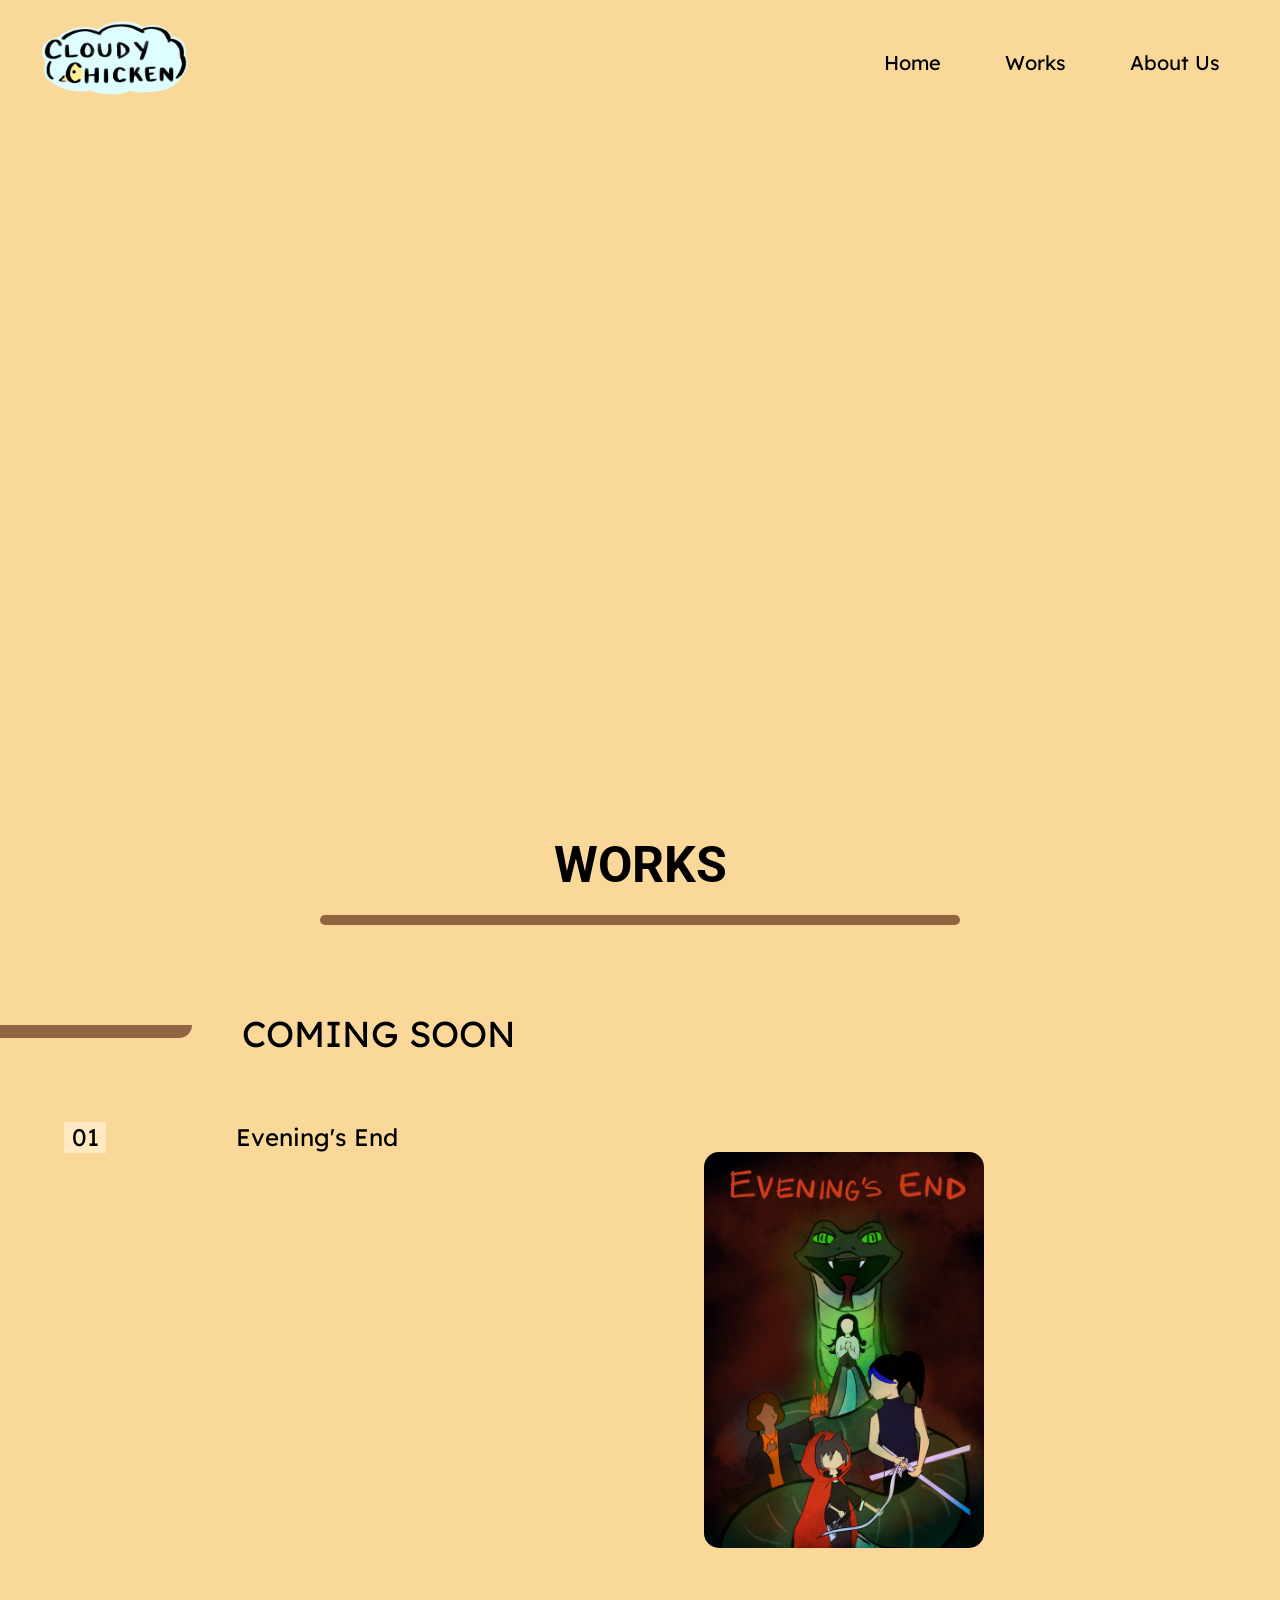
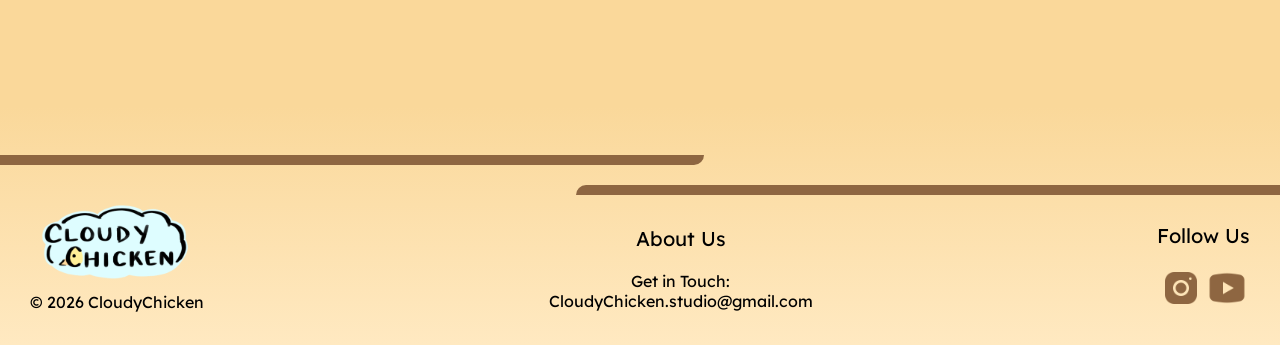
<file: index.html>
<!DOCTYPE html>
<html lang="en">

<head>
  <meta charset="UTF-8">
  <meta name="viewport" content="width=device-width, initial-scale=1.0">
  <title>Cloudy Chicken</title>
  <link rel="stylesheet" href="styles.css">
  <script src="scripts.js"></script>
  <link rel="preconnect" href="https://fonts.googleapis.com">
  <link rel="icon" type="image/x-icon" href="HomepageAssets/favicon.PNG">
  <link rel="preconnect" href="https://fonts.gstatic.com" crossorigin>
  <link
    href="https://fonts.googleapis.com/css2?family=Lexend+Deca:wght@100..900&family=Roboto:ital,wght@0,100..900;1,100..900&display=swap"
    rel="stylesheet"
  >
  <link rel="stylesheet" href="https://cdnjs.cloudflare.com/ajax/libs/font-awesome/4.7.0/css/font-awesome.min.css">  
</head>

<body>

  <header class="Navbar topnav " id="myTopnav">
    <a href="index.html"><img class="Logo" src="NavbarAssets/CloudyChickenLogo.png" alt="CloudyChickenLogo" /></a>
    <nav>
      <ul>
        <li><a href="index.html" class="NavItems">Home</a></li>
        <li class="dropdown">
          <p class="NavItems">Works</p>
          <ul class="submenu">
            <li><a href="EveningsEnd.html">Evening's End</a></li>
          </ul>
        </li>
        <li><a href="about.html" class="NavItems">About Us</a></li>
        <a href="javascript:void(0);" class="icon" onclick="navFunction()">
          <i class="fa fa-bars"></i>
        </a>
      </ul>
    </nav>
  </header>
  <video playsinline autoplay loop muted>
    <source src="HomepageAssets/herointro.mp4" type="video/mp4">
  </video>
  <section class="work-section">
    <h1 class="home-works">WORKS</h1>
    <div class="home-works-underline"></div>
    <div class="comingsoon">
      <div class="CSarrow"></div>
      <p class="CSheader">COMING SOON</p>
    </div>
    <div class="CSevening">
        <div class="list-arrow"></div>
        <div class="list">01</div>
        <div class="mobile-poster">
          <div><a href="EveningsEnd.html"  class="text-list">Evening's End</a></div>
        <div><a href="EveningsEnd.html"><img class="poster" src="HomepageAssets/poster.PNG" alt="EveningsEndPoster" /></a></div>
        </div>
    </div>
  </section>
  <div class="footer-gradient">
    <section class="section">
      <span class="footer-border-left"></span>
      <span class="footer-border-right"></span>
      <footer>
        <div class="footer-content">
          <div class="footer-copy">
          <a href="index.html"><img class="Logo-footer" src="NavbarAssets/CloudyChickenLogo.png" alt="CloudyChickenLogo" /></a>
          <p class="copyright">&copy;
            <script>document.write(new Date().getFullYear())</script> CloudyChicken
          </p>
        </div>
          <div class="footer-middle">
            <div class="footer-aboutus">
            <a href="about.html" >About Us</a></div>
            <div class="footer-middle-p">
            <p>Get in Touch: <br> CloudyChicken.studio@gmail.com</p></div>
          </div>
          <div class="social-media">
            <p>Follow Us</p>
            <a href=""><img class="social"src="FooterAssets/instagram.png"/></a>
            <!-- <a href=""><img class="social"src="FooterAssets/email.png"/></a> -->
            <a href=""><img class="social"src="FooterAssets/youtube.png"/></a>
          </div>
        </div>
      </footer>
    </section>
  </div>

</body>

</html>
</file>
<file: styles.css>
/* *{
  box-sizing: border-box;
} */

/* General Styles */
body {
    background-color: #FAD89A;
    /* font-family: "Roboto", serif; */
    font-family: "Lexend Deca", serif;
    margin: 0;
    padding: 0;
    text-align: center;
    /* min-height:100vh; */
    overflow-y:scroll;
    /* padding-top: 100px; */
}


/* *{
box-sizing:border-box;
margin: 0;
padding: 0;
/* font-family: "Lexend-Deca", "Roboto", sans-serif; */

/* ------------------------------------------------------------------- */

/* Scroll bar styles starts here */

/* width */
::-webkit-scrollbar {
  width: 15px;
  
}

/* Track */
::-webkit-scrollbar-track {
  background:#f9d89a;
}

/* Handle */
::-webkit-scrollbar-thumb {
  background: #8E6641;
  border-radius: 10px;
}

/* Handle on hover */
::-webkit-scrollbar-thumb:hover {
  background: #6A4624;
}


/* ------------------------------------------------------------------- */

/* Navigation Header Styles Starts here */

ul {
    list-style-type: none;
    margin: 0;
    padding: 0;
    float: right;
}

li {
  display:inline-flex;
  vertical-align: middle;
  align-items: center;
  position: relative;

}

.Navbar{
  margin: 0px 0px 20px 0px;
  vertical-align: middle;
  height: 70px;
  width: 100%;
  position: relative;
}

.Logo{
  width: 150px;
  float: left;
  margin-left: 40px;
}
.NavItems{
  font-family: "Lexend Deca", serif;
  padding: 30px 0 0 0;
  font-size: 20px;
  margin: 0 60px 0 0px;
  cursor: pointer;
  color: black;
  text-decoration: none;
  position: relative;
}

.NavItems::after{
  content:'';
  height: 4px;
  left: 0;
  bottom:-10px;
  width: 0;
  background:  #8E6641;
  transition: width .2s;
  position: absolute;
  border-radius: 10px;
}
.NavItems:hover:after{
  width: 100%;
}

.submenu {
  position: absolute;
  width: 160px;
  height: 50px;
  background-color: #FFE9C1;
  border-radius: 10px;
  border: solid #8E6641;
  top: 130%; 
  left: 0px;
  opacity: 0;
  z-index: -1;
  transition: opacity 0.3s ease, z-index 0.3s ease;
  text-align: center;
  visibility: hidden;
  pointer-events: none;
  padding-top: 5px;
}
.submenu a{
  color: black;
  text-decoration: none;
  font-family: "Lexend Deca", serif;
  font-size: 20px;
  margin: 5px;
}
.dropdown:hover > .submenu, .submenu:hover {
  opacity: 1;
  z-index: 99;
  visibility: visible;
  pointer-events: auto; 
}

.dropdown {
  position: relative;
}
.dropdown::after {
  content: "";
  position: absolute;
  top: 100%;
  left: 0;
  width: 100%;
  height: 30px; 
  background: transparent;
  padding-bottom: 50px;
}
.submenu a::after {
  content: '';
  height: 4px;
  left: 0;
  bottom: -1px;
  width: 0;
  background: #8E6641; 
  transition: width 0.2s;
  position: absolute;
  border-radius: 10px;
}
  
.submenu a:hover::after {
  width: 100%;
}
.topnav .icon{
  display: none;
}
/* Navigation header styles end here */

/* ------------------------------------------------------------------- */

/* Hero section styles starts here */
/* Style the video as a full-page background */
video {
  position: relative;
  top: 0;
  left: 0;
  width: 90%;
  height: 680px;
  object-fit: cover; /* Ensures the video covers the screen without distortion */
  z-index: -1; 
  border-radius: 30px;
}

/* Hero section styles end here */

/* ------------------------------------------------------------------- */

/* Content section styles of the homepage starts here */

.home-works-underline{
  height: 10px;
  left: 0;
  bottom: 20px;
  width: 50%;
  background:  #8E6641;
  position: relative;
  border-radius: 30px;
  display: center;
  align-items: center;
  margin: auto;

}
.home-works{
  font-size: 50px; 
  text-align: center;
}

.comingsoon{
  font-family: "Lexend Deca", serif;
  font-size: 36px;
  font-weight:400;
  display: flex;
  margin-top: 30px;
}
.CSarrow{
  background:#8E6641;
  height: 13px;
  width: 192px;
  margin-top:50px;
  border-bottom-right-radius: 30px;
}
.CSheader{
  margin-left: 50px;
}
.CSevening{
  font-family: "Lexend Deca", serif;
  display: flex;
  margin-top: 30px;
  margin-bottom: auto;
  min-height: 65vh;
}
.list{
  background-color: #FFE9C1;
  font-size: 24px;
  height: 31px;
  width: 42px;
  text-align: center;
  margin-left: 5%;
}
.list-arrow{
  display: none;
}
.text-list{
  margin-left: 130px;
  font-size: 24px;
  text-decoration: none;
  color: black;
  height: 0px;
}
.text-list:hover{
  border-bottom: solid;
  border-width: 4px;
  border-radius: 2px;
  border-color: #6A4624;
  margin-top: 20px;
  margin-bottom: 16px;
}
.poster{
  width: 280px;
  margin-top:auto;
  margin-bottom: auto;
  position: absolute;
  left: 55%;
  border-radius: 15px;
}
.poster:hover{
  border: solid;
  border-width: 10px;
  border-radius: 15px;
  transform: scale(1.1,1.1);
  max-width: 300px;
  border-color:#8E6641;
}


/* Content section styles ends here*/

/* ------------------------------------------------------------------- */

/* Footer section styles starts here */
.footer-gradient{
  background-image: linear-gradient(#FAD89A, #FFE9C1);
  display: flex;
}
.footer-gradient > section{
  margin-top: 3rem;
  width: 100%;
}
footer{
  margin-top: 3rem;
  margin-bottom: 2rem;
  width: 100%;
  font-family: "Lexend Deca", serif;
}
.footer-border-left{
  background-color:#8E6641;
  height: 10px;
  width: 55%;
  float: left;
  border-bottom-right-radius: 30px;
}
.footer-border-right{
  background-color:#8E6641;
  height: 10px;
  width: 55%;
  float:right;
  margin-top: 20px;
  border-top-left-radius: 30px;
}
.footer-content{
  display: grid;
  grid-template-columns: auto auto auto;
  align-items: center;
  justify-content: space-between;
}
.Logo-footer{
  width: 150px;
  float: left;
  margin-left: 40px;
}
.footer-copy{
  display: flex;
  flex-direction: column;
  float: left;
}
.copyright{
  float: left;
  margin-left: 30px;
  margin-top: 10px;
  margin-bottom: 0px;
  padding: 0px;
}
.footer-aboutus{
  text-decoration: none;
  color: black;
  font-size: 20px;
  margin-top: 20px;
  margin-bottom: 20px;
}
.footer-aboutus > a {
  text-decoration: none;
  color: black;
}
.footer-aboutus > a:hover{
  border-bottom: solid;
  border-width: 4px;
  border-radius: 2px;
  border-color: #6A4624;
  margin-top: 20px;
  margin-bottom: 16px;
}

.footer-middle{
  display: flex;
  align-content: center;
  flex-direction: column;
}

.footer-middle-p > p{
  margin: 0px;
}
.social-media{
  font-size: 20px;
  margin-right: 30px;
}
.social{
  width: 40px;
  /* margin-right: 20px; */
}

/* Footer section styles ends here */

/* ------------------------------------------------------------------- */

/* Homepage responsibility styles starts here */
/* navbar responsiveness */
@media screen and (max-width: 600px) {
  /* holding off on navbar responsiveness s */
  /* .topnav a:not(:first-child) {display: none;}
  .topnav a.icon {
    float: right;
    display: block;
    color:#6A4624;
  }
  .topnav.responsive {
    position: relative;
  }
  .topnav.responsive .icon {
    position: absolute;
    right: 0;
    top: 0;
  }
 .topnav.responsive.NavItems{
  display: inline;
 }
  .NavItems{
    display: none;
  }
  .fa.fa-bars{
    font-size: 25px;
    margin-right: 10px;
    margin-top: 10px;
  }
  .Navbar{
    margin: 0px;
  }
  .topnav.responsive a {
    float: none;
    display: block;
    text-align: left;
  } */
  /* .Logo{
    width: 100px;
    margin-left: 10px;
  } */
  .footer-content{
    display: grid;
    grid-template-columns: auto;
    justify-content: center;
    padding-top: 20px;
  }
  .social-media > p{
    margin: 5px;
  }
  .social-media{
    margin: 0px;
    order: 2;
  }
  .footer-copy{
    display: flex;
    flex-direction: column;
    /* float: left; */
    align-items: center;
    order: 3;
    margin-top: 10px;
  }
  .copyright{
    margin: 0px;
  }
  .Logo-footer{
    margin: 0px;
    
  }
  .footer-middle{
    order: 1;
    margin-bottom: 10px;
  }
  .footer-aboutus{
    margin-top: 20px;
    margin-bottom: 20px;
    /* padding-top: 20px; */
  }
  video{
    width: 200px;
  }
}


/* work section responsiveness */
@media screen and (max-width: 768px) {
  video {
    top: 0;
    left: 0;
    width: 100%;
    height: 100vh; 
    object-fit: cover;
    z-index: -1; 
  }
  html,body{
    overflow-x: hidden;
  }
  ::-webkit-scrollbar{
    display: none;
  }
  .CSarrow{ 
    display: none;
  }
  .CSheader{
    margin: 0px;
    width: 300px;
    border: solid;
    border-width: 3px;
    border-radius: 10px;
  }
  .home-works{
    justify-self: center;
  }
  .comingsoon{
    justify-content: center;
    margin-top: auto;
    margin-bottom: auto;
  }
  .list-arrow{
    background:#8E6641;
    height: 8px;
    width: 42px;
    margin-top:10px;
    border-bottom-right-radius: 30px;
    display: block;
  }

  .CSevening{
    min-height: 75vh;
  }
  .text-list{
    margin:0px;
    gap: 2%;
  }
  .poster{
    position: relative;
    left: 0%;
  }
  .mobile-poster{
    display: flex;
    width: 500px;
    gap: 10%;
    flex-direction: column;

  }
  .poster:hover{
    display: none;
  }
  
}


/* ------------------------------------------------------------------- */

/* About Us Styles */

header {
  text-align: center;
  margin-bottom: 20px;
  padding-top: 20px;
}

h1{
  font-family: "Roboto", serif;
}

.text > h2{
  margin:0;
}

.name > h2{
font-weight: 500;

}

/* Carousel Container */
.main {
  /* min-width: 100%; For mobile, adjust to change arrow position */
  width: 85%;
  margin: auto; 
  position: relative;
  display: flex;
  flex-direction: column;
  justify-content: center;
  align-items: center; /* Centers content */
  /* overflow: hidden; /* Prevents unwanted scrolling */
  
} 



/* Carousel */
.carousel-container {
  width: 100%;
  max-width: 1000px;
  position: relative;
  display: flex;
  /* align-items: center;
  justify-content: center;
   */
  overflow: hidden;
}


.carousel {
  display: flex;
  transition: transform 0.5s ease-in-out;
  width: 100%; /* 4 slides, each taking 100% width */
}

/* Individual Cards */
.card {
  min-width: 100%;
  box-sizing: border-box;
  text-align: left;
  padding: 20px;
  height:auto;
  background: #FFE9C1;
  border-radius: 30px;
  /* box-shadow: 0px 4px 6px rgba(0, 0, 0, 0.1); */
  display: flex;
  flex-direction: row; /* Stack elements horizontally */
  align-items: center; /* Center content */
  position:relative;
  gap: 20px;
  z-index: 1;
}

/* Card Text */
.text{
  display:flex;
  flex-direction: column;
  gap: 10px;
  padding:10px;
  max-width: 60%;
}

/* Responsive Image */
.pic {
  width: 100%;
    max-width: 410px; /* Adjust image size */
    height: auto;
    border-radius: 30px;
    margin-bottom: 10px; /* Space between image and text */
}

/* Ensure blurb fits well */
.blurb {
  /* max-width: 80%; Prevents text from stretching too wide */
  font-size: 20px; /* Adjust text size */
  line-height: 1.4; /* Improves readability */
  word-wrap: break-word;
  overflow-wrap: break-word; /* Ensures text doesn't overflow */
  font-weight: 300;
}

/* Navigation Buttons */
.button {
  position:absolute;
  top: 50%;
  font-size: 5rem; /* Adjust to your preference */
  color: #8e6641;  /* Button color */
  cursor: pointer;
  transform: translateY(-50%);
  border: none;
  cursor: pointer;
  z-index: 10;
  padding: 10px 15px;
 
}


/* Previous (Left Facing) Button */
.prev{
  left: 4%; /* Position left for previous button */
 }

/* Next (Right Facing) Button */
.next{
  right: 4%;
}

.button:hover {
  color:#6A4624;
}

/* Section Indicators */
.indicator-container {
  display: flex;
  justify-content: center;
  align-items: center;
  margin-top: 20px;
  margin-bottom: 20px;

}

.indicator, .indicator-back, .indicator-story {
  width: 12px;
  height: 12px;
  margin: 5px;
  display: inline-block;
  cursor: pointer;
  background-color: #FFE9C1;
  border-radius: 50%;
  transition: background-color 0.3s ease-in-out;
}

.indicator.active, .indicator-back.active, .indicator-story.active {
  background-color: #FFFFFF;
}

.divider-one, .divider-two{
 border: 5px solid #8E6641;
 border-radius: 20px;
}

.divider-one{
  width: 77%;
  margin: 60px auto ;
}
.divider-two{
margin-bottom: 20px;
border: 3px solid #8E6641;
}

.about-heading{
  margin-top:60px;
  gap: 10px;
}


.maincontainer{
  perspective: 1000px;
  width:100%;
  height: auto;
  display: flex;
  border-radius: 21px;
  margin: 50px 0px 0px 0px;
  /* background: green; */
  border-radius: 21px;    
  flex-direction: row;
  align-items: space-between;
  flex-wrap: wrap;
  justify-content: space-evenly;
  column-gap: 66px;
  column-gap: clamp(20px, 5vw, 66px); /* Responsive gap */
  padding: 20px; /* Prevents content from hitting edges */
}

.menu{
  display: flex;
  justify-content: space-between;
}
.thecard{
  position: relative;
  min-width:200px;
  min-height: 220px;
  height:auto;
  transform-style: preserve-3d;
  transition: transform 0.5s ease-in-out;
  background: #FFE9C1;
  border-radius: 30px;
  will-change: transform;
}



.thefront, .theback{
  position:absolute;
  width: 100%;
  height: 100%;
  backface-visibility: hidden;
  display: flex;
  justify-content: center;
  align-items: center;
}

.theback{
  transform: rotateY(180deg);
}

/* Inner border for the back card on hover */
.theback::after {
  content: ""; /* Required for pseudo-elements */
  position: absolute; /* Position absolute to overlay */
  top: 0px; /* Adjust for inner border spacing */
  left: 0px; /* Adjust for inner border spacing */
  right: 0px; /* Adjust for inner border spacing */
  bottom: 0px; /* Adjust for inner border spacing */
  border: 5px solid transparent; /* Initial border color */
  border-radius: 14px; /* Match the card's border radius */
  transition: border-color 0.3s ease; /* Smooth transition for border color */
  opacity: 0; /* Initially hide the border */
}
  .thecard:hover{
  transform: rotateY(180deg);
  cursor: pointer;
  }

  /* Show inner border on hover of the whole card */
.thecard:hover .theback::after {
  border: 5px solid #8E6641; /* Change to desired border color on hover */
   opacity: 1; 
  border-radius: 14px;
} 

.solo{
  width: 100%; /* Adjust image size */
  height: auto;
  padding-top: 30%;

}

.solo-container{
  border: 6px solid transparent; /* Initial border */
  transition: border-color 0.3s, box-shadow 0.3s;
  border-radius: 21px;
  box-shadow: 0 4px 16px rgba(234, 255, 0, 0);
  display: flex;
  flex-direction: column;
}

.solo-container.selected {
  /* border: 6px solid #8E6641; Change to desired border color on hover */
  cursor: pointer;
  border-radius: 21px;
  /* box-shadow: 0 4px 16px rgba(255, 137, 34, 0.4); Optional shadow for effect */
}

.solo-container.selected:hover{
  border: 6px solid transparent;
  box-shadow: 0 4px 16px rgba(234, 255, 0, 0); /* Optional shadow for effect */

}
.fade-out {
  transition: border-color 0.3s ease, box-shadow 0.3s ease; /* Add transition for smooth fade */
  border-color: transparent; /* Change to transparent when fading out */
  box-shadow: none; /* Remove shadow if needed */
}

/* When the card is selected, keep it flipped */
.thecard.flipped {
  transform: rotateY(180deg); /* Flip to back */

}


.profile{
  width:100%;
  height: 100%;
  object-fit: cover;
  border-radius: 14px;

}

.finn{
  object-fit: scale-down;
}

.id-all{
  width: 250px;
  height: 300px;
  margin-bottom: 20px;
}


.name{
  padding: 10px;
 
}

/* DROPDOWN CONTENT */
.speech-bubble {
  background: #FFE9C1;
  border: 5px solid #8e6641;
  width: 85%;
  height: auto;
  position:relative;
  border-radius: 30px;
  padding: 20px;
  top:62%;
  text-align: center;
  margin-top: 20px;
  display: none; /* Initially hidden */
  z-index: 100; /* Keep it above other elements */
}

/* .speech-bubble {

  padding: 10px;
  border: 1px solid #ccc;
  background-color: #f9f9f9;
  
} */

.speech-bubble::before {
  content: "";
  position: absolute;
  bottom: 100%;
  /* left: 10%; */
  transform: translateX(-50%);
  border-width: 28px;
  border-style: solid;
  border-color: transparent transparent #8e6641 transparent;
  clip-path: polygon(50% 0%, 100% 100%, 0% 100%);
   border-radius: 10px; 
}

/* .speech-bubble::after {  */
.speech-bubble::after{
  content: "";
  position: absolute;
  bottom: 100%;
  /* left: 10%; */
  transform: translateX(-50%);
  border-width: 20px;
  border-style: solid;
  border-color: transparent transparent #FFE9C1 transparent;
  
} 


.one::before , .one::after{
  left: 10%;
  
}

.two::before , .two::after{
  left: 37%;
  
}

.three::before , .three::after{
  left: 63%;
  
}

.four::before , .four::after{
  left: 90%;
  
}
.id-head{
  display: flex;
  align-items: flex-end;
  justify-items: flex-start;
  position: relative;
  padding: 10px 15px;
  gap:28%;
  font-size: 25px;
 
}

.id-title{
  font-size: 40px;
  font-weight:400;
  margin: 0;
}

.issue{
  font-weight: 400;
  margin:0;
}

.id-head > .fa-x{
  position: absolute;
  top: 10px;
  right: 15px;
  cursor: pointer;
  color: #8e6641;
  font-size: 50px;
}

.id-head > .fa-x:hover {
  color: #6A4624;
}


/* .main-group,.main-divider,.group-one,.group-two,.group-three, .roles-container{
  display:flex;
  flex-direction: row;
} */



.main-group, .main-divider{
  gap:5%;
  display: grid;
}

.main-group{
  /* display:grid; */
  grid-template-columns: auto auto auto;
  row-gap:1%;
  column-gap: 1%;
}


.id-name{
  grid-column: 2 ;
}

.funfacts{
  grid-column: 2 / span 2;
}

.quote{
  grid-column: 2 / span 2;
  font-weight: 300;
}

/* .group-three, .main-divider,.group-one{
  flex-direction: column;
  gap:36px;
} */

.natu-divider, .riha-divider, .aiyi-divider {
  gap:50px;
}

.finn-divider{
  gap:18px;
}
.natu-group-three, .riha-group-three, .aiyi-group-three, .finn-group-three{
  gap:24px;
}


.nametag > h6 , .nametag > h4, .id-name> h6, .id-name > h3, .roles-container > h6, .roles-container > h5, .roles > h6, .funfacts >h6{
  margin: 0;
  padding: 0;
}

/* ID CONTENTS */
.roles-container > h5, .roles-container > h6, .id-name>h3{
  background-color: #FAD89A;
  border-radius: 12px;
}

.roles-container > h5, .roles-container > h6 {
  padding: 0px 15px;
  font-size:25px;
  font-weight: 300;
  margin: 3px 3px;
}
.funfacts-container{
  width: 100%;
  height: 166px;
}

.finn-funfacts{
  height:200px; 
}
.id-name>h3{
  font-size:37px;
  padding: 0px 30px;
  font-weight: 400;
  white-space:nowrap;
}
.icons-container{
  display: flex;
  justify-content: space-around;
  align-items: center;
  flex-direction: row;
  margin-top: 5px;
  background-color: #FAD89A;
  border-radius: 12px;
  width:100%;
  height:100%;
}

.roles-container{
  align-items: center;
  /* margin-top: 10px; */
}

.riha-roles, .aiyi-roles, .finn-roles, .natu-roles{
  gap:8px;
  flex-wrap: wrap;
}
/* .group-two{
  gap:30px;
  display: grid;
} */

.natu-group{
gap:87px;
}
/* PROFILE SECTION */

.group-one{
  position:relative;
  gap:24px;
  align-items: center;
  justify-content: center;
  grid-row: 1 / span 3;
}

/* AKA */
.nametag >h6 {
  text-align: center;
  /* margin-left: 10px;   Make Note */
  font-weight: 300;
  font-size: 15px;
}

/* NICKNAME */
.nametag > h4{
  text-align: center;
  font-size: 30px;
  font-weight: 300;
  padding: 0px 90px;
 
}

.nametag{
  background-color: #FAD89A;
  position:absolute;
  border-radius: 0px 0px 14px 14px;
  bottom:0px;
}

.natu-nametag{
  padding: 3px;
}

.riha-nametag {
  padding: 8px;
}

.aiyi-nametag{
  padding:9px;
}

.id-photo{
  position:relative;
}


/* ID LABELS */
.id-name > h6, .roles >h6 , .funfacts > h6{
  font-size: 20px;
  text-align: left;
  font-weight: 300;
}

/* SOCIAL LINKS */


/* Social icons container */
.socials {
  display: flex; /* Arrange icons in a row */
  gap: 10px; /* Space between icons */
  justify-content: center;
}

/* Individual icon container */
.social-icon {
  width: 50px; /* Set a fixed size for the icon container */
  height: 50px; /* Set a fixed size for the icon container */
  overflow: hidden; /* Crop the image within the border-radius */
  border-radius: 30%; /* Make it round */
  transition: transform 0.3s ease; /* Smooth transition on hover */
  cursor: pointer;
}

/* Image styling */
.links {
  width: 100%; /* Make the image fill the container */
  height: 100%; /* Make the image fill the container */
  object-fit: cover; /* Maintain aspect ratio and cover the container */
  transition: transform 0.3s ease; /* Smooth transition on hover */
}

/* Hover effect for the icon container */
.social-icon:hover {
  transform: scale(1.1); /* Scale up on hover */
}

/* Optional: Add a shadow on hover */
.social-icon:hover .links {
  box-shadow: 0 0 10px rgba(0, 0, 0, 1); /* Adds a shadow on hover */
}





/* FUN FACTS */
.tooltip {
  /* width: 50px; /* Adjust icon size */
  /* height: 50px; */ 
  width: clamp(40px, 5vw, 50px); /* Responsive size between 40px - 50px */
  height: clamp(40px, 5vw, 50px);
  cursor: pointer;
  position: relative;
  background-color: #FFFFFF;
  border-radius: 12px;
  border: 2px solid transparent;
  display: flex; 
  align-items: center;
  justify-content: center;
}


.tooltip-container {
  position: relative;
  display: inline-block;
  /* margin-top: 20px; */
  bottom: 27%;
}

.tooltiptext {
  visibility: hidden;
  /* width: 200px; Adjust text box width */
  width: clamp(150px, 40vw, 150px); /* Responsive width */
  min-height:40px;
  /* font-size: 14px;   */
  font-size: clamp(12px, 1.5vw, 14px); /* Scales with screen */
  background-color: #FFE9C1;
  color: rgb(0, 0, 0);
  text-align: center;
  padding: 8px;
  border-radius: 5px;
  position: absolute;
  top: 110%; /* Positions tooltip below */
  left: 50%;
  transform: translateX(-50%);
  opacity: 0;
  transition: opacity 0.3s ease-in-out;
  overflow:hidden;
  word-wrap: break-word;
  white-space: normal; /* Prevents text from wrapping */
  display: flex;
  justify-content: center;
  align-items: center;
}

  /* Arrow pointing UP */
  .tooltiptext::after {
    content: "";
    position: absolute;
    bottom: 100%; /* Places arrow above tooltip */
    left: 50%;
    transform: translateX(-50%);
    border-width: 8px;
    border-style: solid;
    border-color: transparent transparent brown transparent; /* Creates upward triangle */
}

.tooltip-container:hover .tooltiptext {
  visibility: visible;
  opacity: 1;
}

.tooltip:hover{
  border: 2px solid #6A4624;
}

.mobile{
  display:none;
}

/* FOOTER SECTION */
/* .footer-gradient{
  background-image: linear-gradient(#FAD89A, #FFE9C1);
  display: flex;
}
section{
  margin-top: 3rem;
  width: 100%;
}
footer{
  margin-top: 3rem;
  position:relative;
  margin-bottom: 4rem;
  width: 100%;
  z-index: 1;
  transition: margin-top 0.3s ease-in-out;
}
.footer-border-left{
  background-color:#8E6641;
  height: 10px;
  width: 50%;
  float: left;
  border-bottom-right-radius: 30px;
}
.footer-border-right{
  background-color:#8E6641;
  height: 10px;
  width: 50%;
  float:right;
  margin-top: 20px;
  border-top-left-radius: 30px;
}
.footer-content{
  margin-bottom: 2rem;

}

footer img{
  width:100px;
}
.footer-copy{
  display: flex;
  flex-direction: column;
  float: left;

}
.copyright{
  float: left;
  margin-left: 30px;

  margin-top: 10px;
  margin-bottom: 0px;
  padding: 0px;
}
.footer-aboutus{
  text-decoration: none;
  color: black;
  font-size: 20px;
  margin: auto;
} */


.fa-caret-down{
  display:none !important;
}

/* EVENING'S END CONTENT STARTS HERE ---------------------------------------------------------------------------*/

.end-title{
  border: 5px solid #8E6641;
  background-color: #FFE9C1;
  border-radius: 10px;
  margin:8px;
  padding:15px;
  font-size: 30px;
}

.textcard{
  background-color:#FFE9C1;
  display: flex;
  flex-direction: column;
  text-align: center;
  row-gap: 0;
  border-radius: 15px;
  flex:1;
  padding-left: 25px;
  padding-right: 25px;
  align-items: center;
  /* padding-bottom: 20px; */
}
.textcard h3{
  font-size: 24px;
}

.textcard p {
  font-size: 20px;
  font-weight: 300;
  margin-top: 0px;
}

.character-intro, .background-intro, .story-intro{
  background-color: transparent; 
  display: flex;
  flex-direction: column;
  width: 100%;   
  min-width: 100%; 
  box-sizing: border-box;
  text-align: left;
  padding: 20px;
  height: auto;
  align-items: center;
  position: relative;
  gap: 20px;
  z-index: 1;
  flex: 0 0 100%;
  padding-bottom: 0px;
  justify-content: center;
}

.character-container, .background-container, .story-container{
  width: 100%;
  max-width: 850px;
  position: relative;
  display: flex;
  overflow: hidden;
  align-items: center;
  align-content: center;
  justify-content: center;
  margin: 0 auto;
  /* max-width: 1200px; */
  /* min-height: 500px; */
}

.char-carousel, .back-carousel, .story-carousel{
  /* gap:166px; removed because character-intro isn't centered*/
  display: flex;
  flex-direction: row;
  transition: transform 0.5s ease-in-out;
  width: max-content; 
  width:100%;
}

.prev-char, .next-char {
  position: absolute;
  top: 50%;
  transform: translateY(-50%);
  cursor: pointer;
  z-index: 99;
  font-size: 4rem;
  /* padding: 10px; */
}

.prev-char {
  left: -40px;
}

.next-char {
  right: -40px;
}

/* .prev-char{
left:17%;
top:220%;
}


.next-char{
right:17%;
top:220%;
} */

.prev-back, .next-back {
  position: absolute;
  top: 50%;
  transform: translateY(-50%);
  font-size: 2rem;
  cursor: pointer;
  z-index: 99;
  font-size: 4rem;
}

.prev-back {
  left: -40px;
}

.next-back {
  right: -40px;
}

/* .prev-back{
left:17%;
top:320%;
}

.next-back{
right:17%;
top:320%;
} */

.prev-story, .next-story {
  position: absolute;
  top: 50%;
  transform: translateY(-50%);
  font-size: 2rem;
  cursor: pointer;
  z-index: 99;
  font-size: 4rem;
}

.prev-story {
  left: -40px;
}

.next-story {
  right: -40px;
}


/* .prev-story{
  left:17%;
  top:400%;
}

.next-story{
 right:17%;
  top:400%;
} */

.modal{
  background: rgba(0, 0, 0, 0.6);
  opacity: 0;
  position: fixed;
  top: 0;
  left: 0;
  width: 100%;
  height: 100%;
  pointer-events: none;
  transition: 0.25s ease-out;
  z-index: 100; /* Higher than arrows so it covers them */
}
.modal.open{
opacity: 1;
pointer-events: all;
}
.modal p {
  color: white;
  font-size: 2rem;
  position:absolute;
  bottom: 5%;
  left: 50%;
  transform: translate(-50%, -5%);
}
.full-img{
  position: absolute;
  height: 90%;
  top:50%;
  left: 50%;
  transform: translate( 50%, 50%) scale(0.5);
  transition: all 0.25s ease-out;
  /* margin-top: 5rem; */
}

.full-img.open{
  transform: translate(-50%, -50%) scale(1);
}

.divider{
  background-color: #8E6641;
  height: 10px;
  width: 55%;
  border-radius: 30px;
  margin-top: 40px;
  margin-bottom: 40px;
}

.divider-between{
  background-color: #8E6641;
  height: 10px;
  width: 30%;
  border-radius: 30px;
  margin-top: 40px;
  margin-bottom: 45px;
}

/* -------------------------------------------------- */
/* Evening's End Hero Section */
.EE-Title{
  font-weight: 600;
  /* letter-spacing: 5px; */
  /* font-size: 50px; */
}
.EE-Video{
  width: 900px;
  height: 500px;
  margin-top:20px;
  border-radius: 30px;
  object-fit: cover;
}
.character-img{
  width: 650px;
  cursor: pointer;
  border-radius: 15px;
  box-sizing: border-box;
}
.character-img:hover{
  outline: solid 10px #8E6641;
  border-radius: 15px;
  width: 650px;
}
.evening-img{
  width: 650px;
  height: 450px;
  cursor: pointer;
  border-radius: 15px;
  box-sizing: border-box;
}
.evening-img:hover{
  outline: solid 10px #8E6641;
  border-radius: 15px;
  width: 650px;
  height: 450px;
}
.tall-img{
  width: 650px;
  height: 450px;
  object-fit: cover;
  cursor: pointer;
  border-radius: 15px;
  box-sizing: border-box;
}
.tall-img:hover{
  outline: solid 10px #8E6641;
  border-radius: 15px;
  width: 650px;
  height: 450px;
}

.synopsis{
  background-color: #FFE9C1;
  width: 80rem;
  align-items: center;
  margin-top: 2rem;
  border: solid #8E6641;
  border-width: 5px;
  border-radius: 40px;
  display: flex;
  flex-direction: column;
}
.synopsis-title{
  font-size: 34px;
  font-weight: 600;
}
.synopsis-text{
  font-size: 24px;
  font-weight: 300;
  width: 76rem;
  text-align: left;
  margin-bottom: 4rem;
  margin-top: 0px;
}
.evening-content{
  display: flex;
  align-items: center;
  flex-direction: column;
}


/* EVENING'S END CONTENT ENDS HERE ----------------------------------------------------------------------------------------- */

/* Adjust for Smaller Screens */
@media (max-width:1425px){
  .prev{
    left: -7%; /* Position left for previous button */
   }
  
  /* Next (Right Facing) Button */
  .next{
    right: -7%;
  }

  .tooltiptext{
    width: 320%;
  }
}

@media (max-width: 1215px) {
 
  
  .thecard{
    min-width: 155px;
  }
  .speech-bubble {
    width: 90%; /* Make it more compact on tablets */
    font-size: 16px; /* Adjust font size */
    padding: 15px; /* Reduce padding */
  }
  .group-two{
      flex-direction: column;
    }

  .natu-group{
    gap:14px;
  }

  .tooltip {
    width: 40px;
    height: 40px;
  }

  .tooltiptext {
    width: 300%; /* Make it take more space */
    max-width: 250px;
    font-size: 13px;
    padding: 6px;
    top: 130%; /* Move it slightly down */
  }
    .id-head{
      gap:9%;
    }
  }

  .blurb{
    font-size: 17px;
  }

  .mobile-roles{
    display: none;
  }

/* TABLET */
@media  (max-width:960px){

 .prev{
    left: 0%; /* Position left for previous button */
   }
  
  /* Next (Right Facing) Button */
  .next{
    right: 0%;
  }

  .carousel-container {
    width:85%;
  }

  .card{
    flex-direction: column;
    justify-content: center;
  }

  .pic{
    width:50%;
    margin:5%;
  }
  .text{
    max-width: 78%;
  }


  .thecard{
    min-width: 115px;
    min-height: 170px;

  }

  .id-head{
    align-items: center;
    flex-direction: column;

  }

  .blurb{
    font-size: 16px;
  }
  .id-all{
    width:200px;
    height:250px;
  }

  .id-head > .fa-x {
    font-size:40px;
  }

  .nametag > h4 {
    padding: 0px 65px;
  }

  .main-group{
    grid-template-columns: auto auto;
  }
  .roles, .id-name{
    grid-column: 2 / span 2;
  }

  .funfacts{
    grid-row:3;
    grid-column: 1 / span 3;
  }

  .quote{
    grid-column: 1 / span 3;
    grid-row: 4;
  }
  .roles-container > h5, .roles-container > h6 {
    margin: 5px 3px;
  }

  .group-one{
    grid-row:1 / span 2;
  }

}
@media  (max-width:745px)
{

  .thecard{
    min-width: 100px;
  }

 
  .id-all{
    width:170px;
    height:200px;
  }

  .nametag > h4 {
    padding: 0px 50px;
  }
  .funfacts-container {
    height:186px;
  }

  .tooltiptext {
    width:220%;
  }


  .carousel{
    display: flex;
    transition: transform 0.3s ease;
  }

 .carousel-container {
    -webkit-overflow-scrolling: touch; 
    /* padding: 0 20px; */
    box-sizing: border-box;
  }
  .card {
    min-width: 100%;
    flex: 0 0 83%;
    margin: 0 0px;
    position: relative;
    border-radius: 20px;
    overflow: hidden; 
    row-gap: 0%;
    padding: 0px;
  }
  .pic{
    max-width: 50%;
  }
  .image {
    width: 100%;
    height: 100%;
    object-fit: cover; /* Ensure the image covers the container */
    border-radius: 20px; /* Round the corners of the image */
  }
    

  /* Hide arrows on mobile */
  /* .button.prev,
  .button.next {
    display: none;
  } */
 
  


}

  /* MOBILE LAYOUT */


/* MOBILE */
@media (max-width:660px){
 

  .desktop{
    display:none;
  }

  .mobile{
    display:block;
  }
  .speech-bubble::before,
  .speech-bubble::after {
    display: none;
  }
  /* .main{
   display: flex; 
   flex-direction: column;
  } */

  .firstnatu { order: 1; } 
  #contentNatu {  order: 2; }
  .secondriha { order: 3; } 
  #contentRiha {  order: 4; }
  .thirdaiyi { order: 5; }
  #contentAiyi {  order: 6; }
  .fourthfinn { order: 7;}
  #contentFinn {  order:8 ; }

  

.solo-container{
  flex-wrap: wrap;
  width: 100%;
  background-color:#FFE9C1;
  flex-direction: row;
  align-items: center;
  justify-content: space-evenly;
  margin:10px;

}

.id-head > .fa-x{
left:90%;
font-size:30px;
}

.fa-caret-down{
  display:block !important;
  color:#8E6641;
  font-size:50px;
  transition: transform 0.3s ease-in-out;
}



.fa-caret-down:hover{
  color:#6A4624;
}

.maincontainer{
  margin:10px;
}

/* .id-head, .id-name{
  display: none;
} */

.name{
  display:block !important;
}

.thecard{
  min-width:90px;
  min-height:90px;
}

.thecard.flipped{
  transform: none;
}

  .speech-bubble {
    margin-top: 3px;
    border-radius: 47px 47px 47px 47px;
}

.theback{
  display: none;
}

.tooltiptext {
  visibility: visible;
  opacity: 1;
  left: 591%;
  top: -8%;
  width: 842%;
  max-width: 500px;
  align-content: center;
}

.tooltip-container{
  margin:2%;
}

.icons-container{
  flex-direction: column;
  align-items: flex-start;
}

.funfacts-container{
  height:auto;
}

.mobile-roles{
  display:block;
  flex-direction: column;
}

/* .group-test{
  display: flex;
  flex-direction: column;
  align-items: center;
} */

.social-icon{
  width: 40px;
  height: 40px;
}

/* .group-three{
  flex-direction: column;
}

.group-one{
  flex-direction: column;
 
} */



.main-group {
  flex-wrap: wrap; /* Ensures wrapping */
}

.group-one,
.group-two {
  flex: 1 1 50%; /* Still side by side */
}

.group-three {
  flex: 1 1 100%; /* Moves it below */
  order: 3; /* Ensures it is positioned last */
}

.id-title{
  font-size:30px;
 } 
.indicator-container{
  margin-top: 30px;
}
.button.prev,
.button.next{
  margin-top: 258px;
  display: block;
  font-size: 60px;
}
.button.prev{
  margin-left: 20%;
}
.button.next{
  margin-right: 20%;
}

.text > h2{
  margin: 0;
  font-size: 23px;
  /* text-align: center; */
}

.blurb {
  font-size: 13px;
}
}

@media (max-width:585px){
  id-name>h3 {
    font-size: 28px;
  }

  .id-title{
    font-size:24px;
   } 

 .issue{
  font-size:18px;
 }

 .id-all {
  width: 110px;
  height: 125px;
}
.id-name>h3 {
  font-size: 24px;
}

.roles-container > h5, .roles-container > h6 {
  font-size:20px;
  }
  
  .id-name > h6, .roles >h6, .funfacts > h6 {
    font-size: 17px;
  }

    .tooltiptext{
      margin: 0px;
      padding: 0px;
      font-size: 12px;
      left: 492%;
      width: 600%;
      min-height: 43px;
      top: 5%;
  }
  }


/* MOBILE Large */
@media (max-width:475px){
  
  .id-title{
    font-size:25px;
   } 

 .issue{
  font-size:20px;
 }

 .id-all {
  width: 110px;
  height: 125px;
}

.id-name>h3 {
  font-size: 24px;
}

.pic{
  max-width: 50%;
}
/* .main-group{
  column-gap: 3%;
} */

.button.prev,
.button.next{
  margin-top: 266px;
}
.roles-container > h5, .roles-container > h6 {
font-size:19px;
}

.id-name > h6, .roles >h6, .funfacts > h6 {
  font-size: 17px;
}
.tooltiptext{
margin:4px;
padding:2px;
font-size:10px;
left:400%;
width:500%;
}
.quote{
  font-size:14px;
}
}

@media (max-width:450px){
  .tooltiptext{
    padding: 1px;
    font-size: 12px;
    left: 410%;
    width: 519%;
    min-height: 40px;
    top: 5%;
  }

  
}

@media(max-width:390px){
  .id-name>h3 {
    font-size: 19px;
}

.tooltiptext{
  left: 373%;
  width: 432%;
}

.id-title {
  font-size: 22px;
}

.issue {
  font-size: 17px;
}
.roles-container > h5, .roles-container > h6 {
  font-size: 16px;
}

}

/* Middle Mobile */
@media (max-width: 375px){
  
  
  .indicator-container{
    margin-top: 30px;
  }
  .button.next {
    margin-right: 20%;
}
  .button.prev,
  .button.next{
    margin-top: 555px;
    display: block;
    font-size: 60px;
  }
  .button.prev{
    margin-left: 18%;
  }
  .button.next{
    margin-right: 18%;
  }

  .id-title{
    font-size:22px;
   } 

 .issue{
  font-size:17px;
 }

 .id-all {
  width: 90px;
  height: 90px;
}

.social-icon {
  width: 30px;
  height: 30px;
}
.id-name>h3 {
  font-size: 19px;
}

.main-group{
  column-gap: 3%;
}

.roles-container > h5, .roles-container > h6 {
font-size:15px;
}

.id-name > h6, .roles >h6, .funfacts > h6 {
  font-size: 15px;
}
.tooltiptext{
margin:0px;
padding:0px;
font-size:9px;
left:450%;
width:600%;
min-height: 30px;
top: 5%;

}

.tooltip {
  width: 30px;
  height: 30px;
}
.quote{
  font-size:14px;
}

.text > h2 {
  margin: 0;
  font-size: 20px;
}

.blurb {
font-size: 10px;
}

.pic{
  max-width: 50%;
}
.button.prev,
.button.next{
  margin-top: 211px;
}
}


/* Extra SMALL MOBILE */
@media (max-width:320px){

  .indicator-container{
    margin-top: 30px;
  }
  .button.prev,
  .button.next{
    margin-top: 217px;
    display: block;
    font-size: 60px;
  }
  .button.prev{
    margin-left: 15%;
  }
  .button.next{
    margin-right: 15%;
  }

  .id-title {
    font-size: 15px;}

 .issue {
    font-size: 14px;
  }

 

  .id-name > h6, .roles >h6, .funfacts > h6 {
      font-size: 12px;
  }

  .id-name>h3 {
    font-size: 12px;
}

.tooltiptext{
  padding: 0px 5px 0px 5px;
  font-size: 9px;
  left: 405%;
  width: 480%;
}

.quote {
  font-size: 11px;
}

.text > h2{
  font-size: 12px;
}


}


/* Responsive adjustments for arrows on the evening ends page */
@media (min-width: 1024px) {
    .prev-char, .next-char {
        display: block !important;
    }
    .prev-back, .next-back {
    display: block !important;
    }
    .prev-story, .next-story {
    display: block !important;
    }
}

@media (min-width: 960px) {
    .prev-char, .next-char {
        display: block; /* Ensures they remain visible */
    }
    .prev-back, .next-back {
    display: block; /* Ensures they remain visible */
    }
    .prev-story, .next-story {
    display: block; /* Ensures they remain visible */
    }
}

@media (max-width: 768px) {
    .prev-char {
        left: -30px;
    }

    .next-char {
        right: -30px;
    }
    .prev-back {
    left: -30px;
    }

    .next-back {
        right: -30px;
    }
    .prev-story {
    left: -30px;
    }

    .next-story {
        right: -30px;
    }
}

@media (min-width: 960px) {
    .prev-char {
        left: 10px; /* Make sure it's visible */
    }

    .next-char {
        right: 10px;
    }

    .prev-back {
    left: 10px; /* Make sure it's visible */
    }

    .next-back {
        right: 10px;
    }
    .prev-story {
    left: 10px; /* Make sure it's visible */
    }

    .next-story {
        right: 10px;
    }
}
</file>
